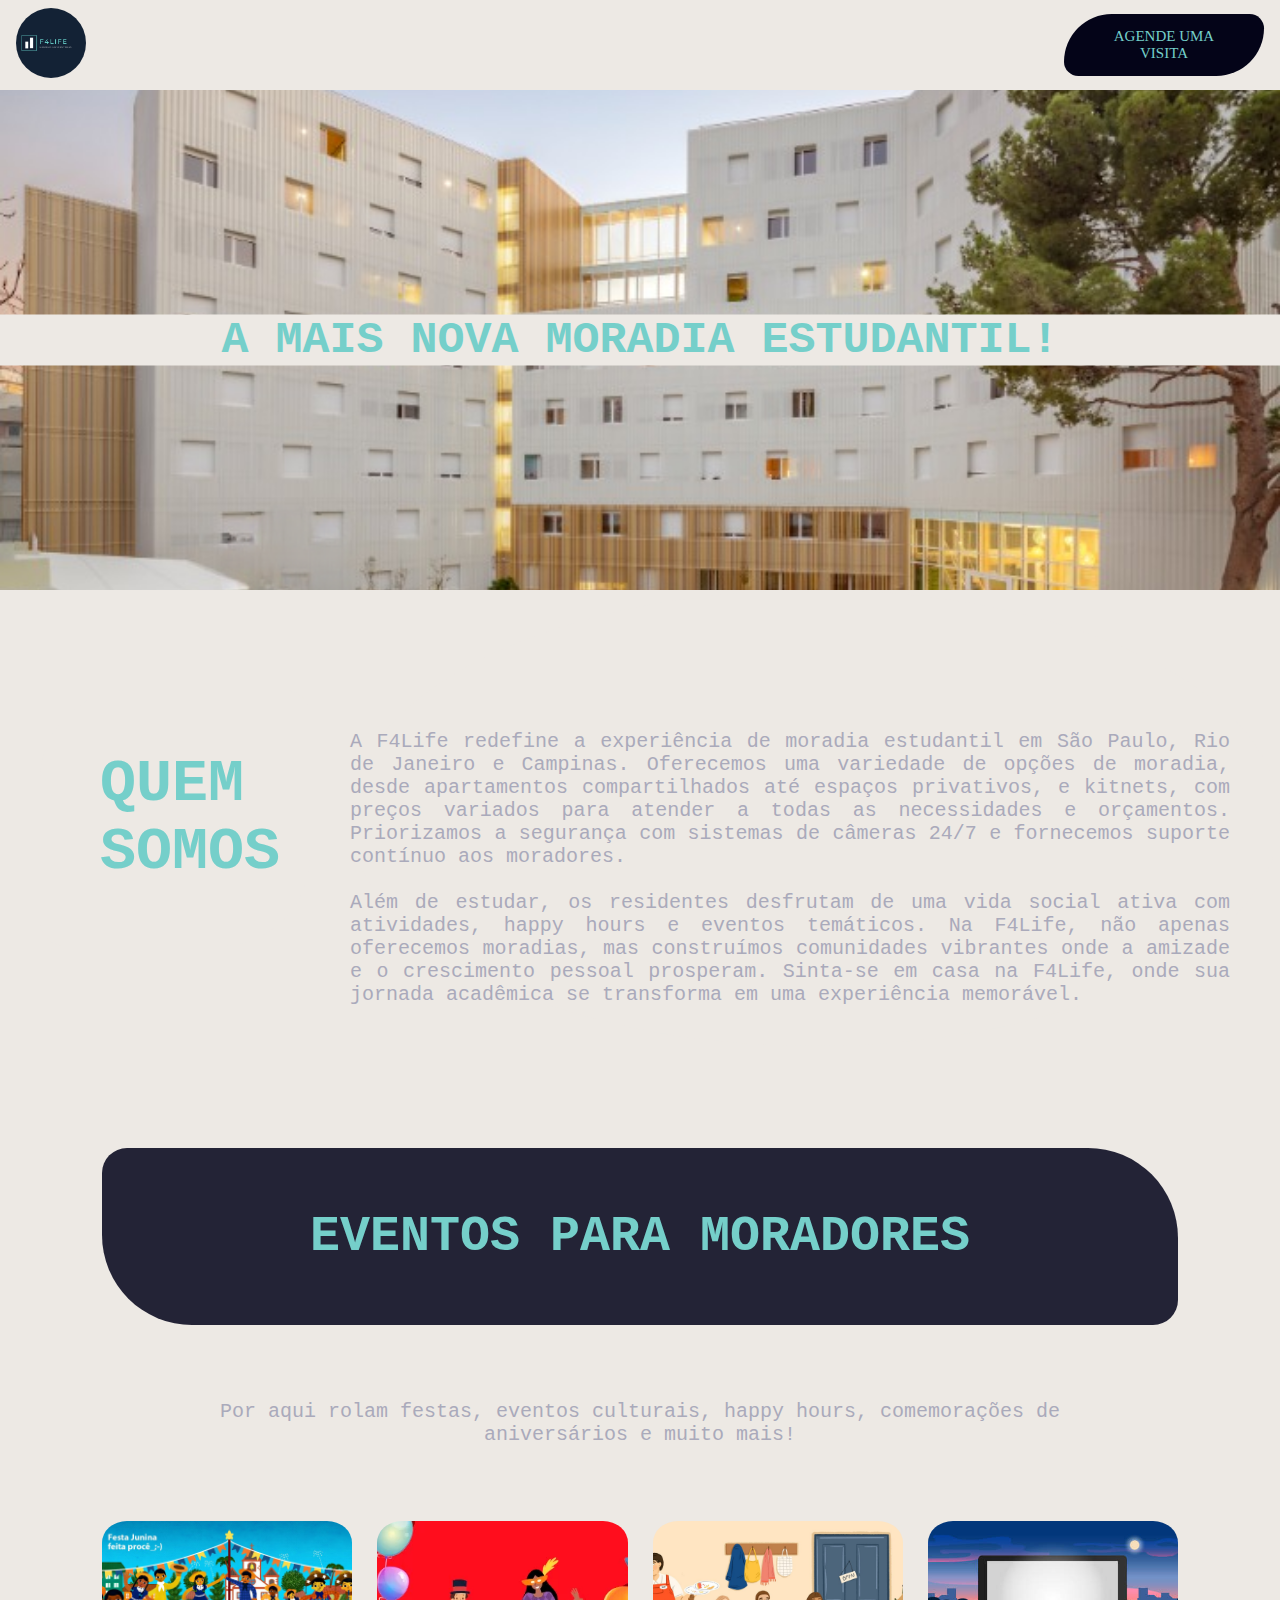
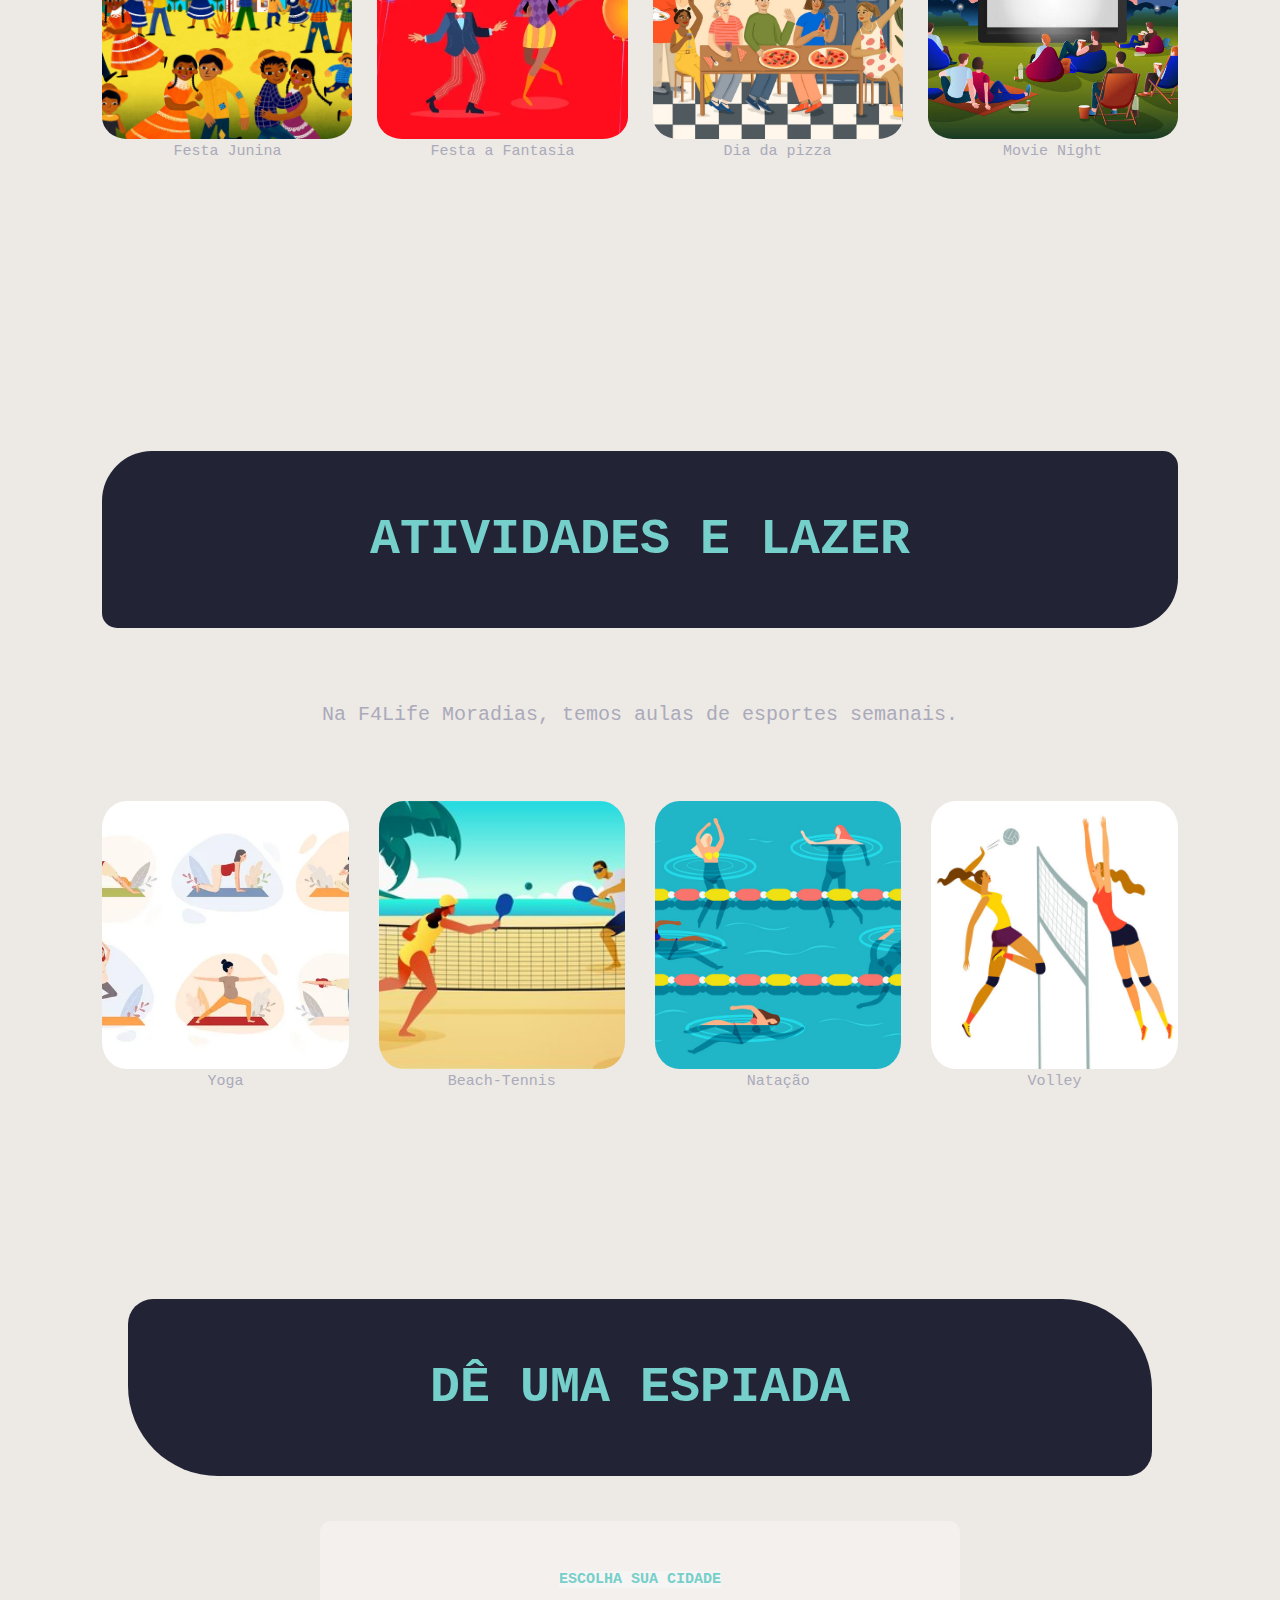
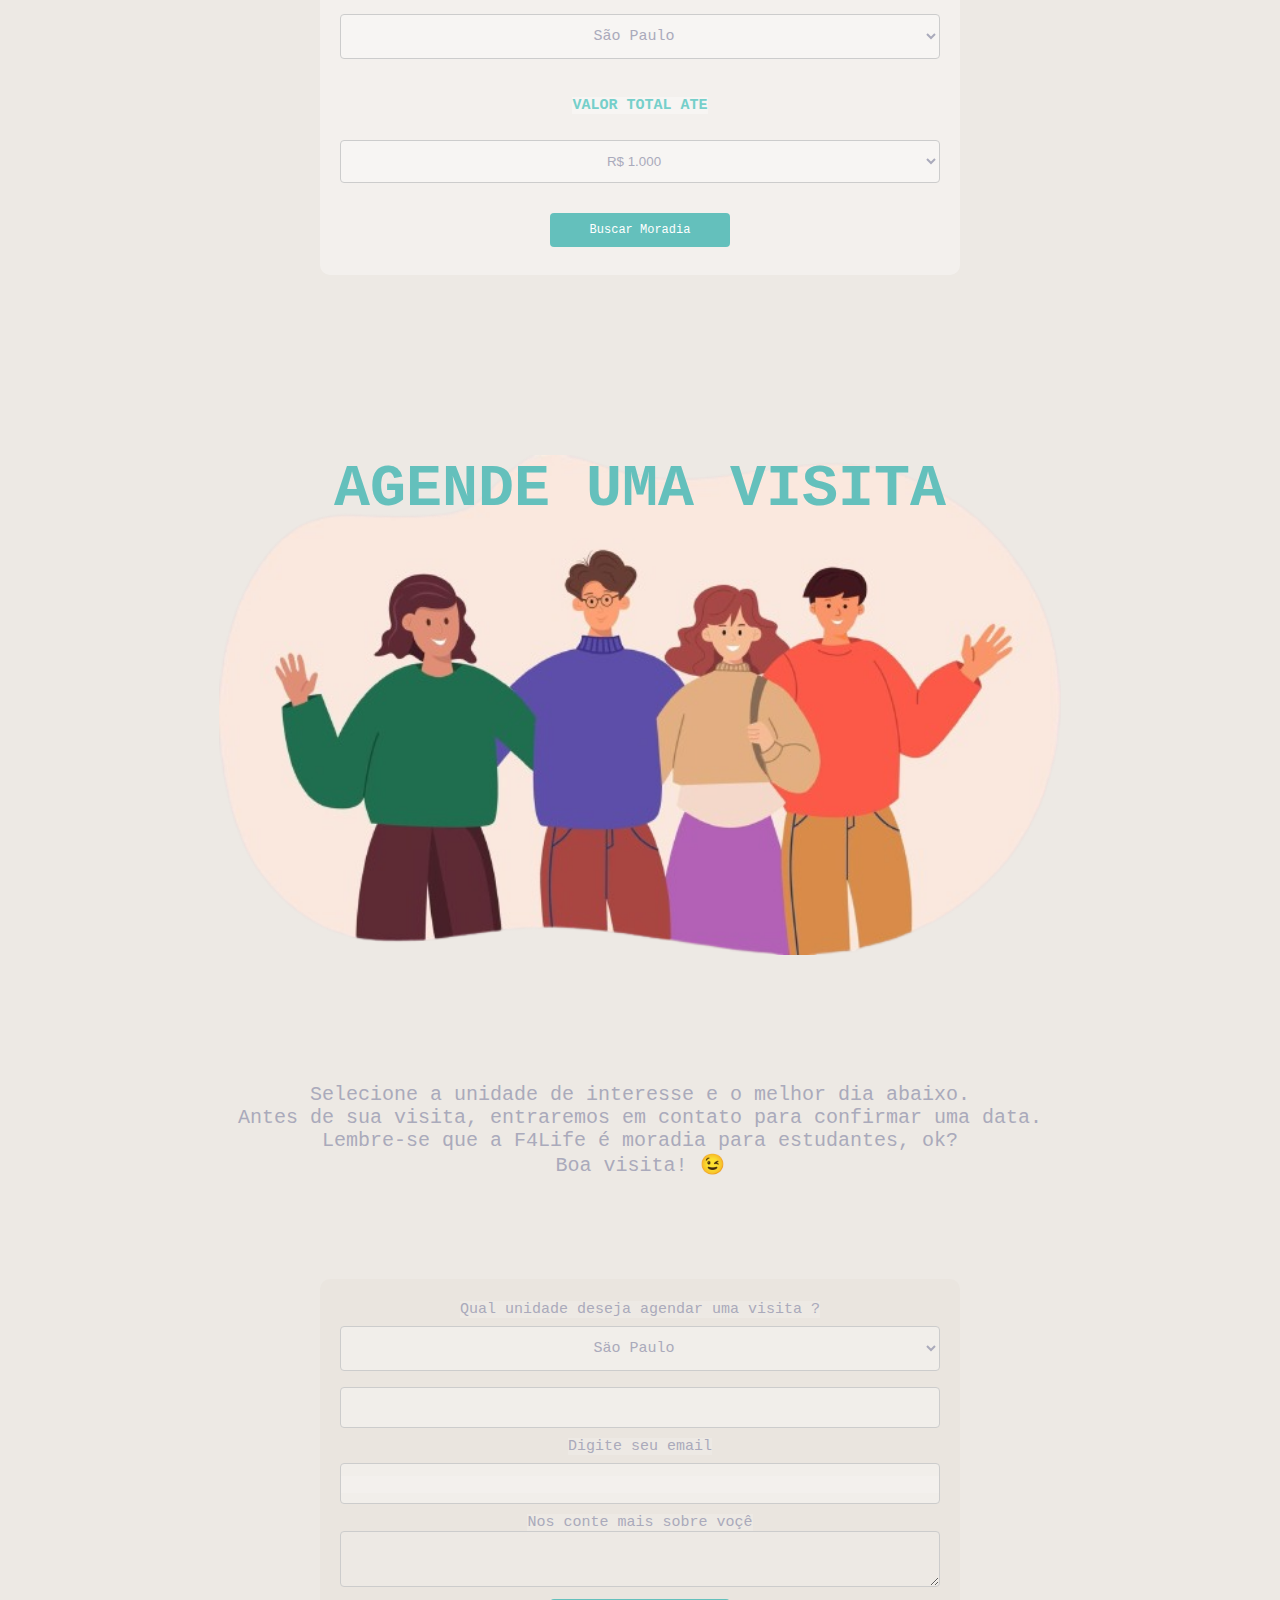
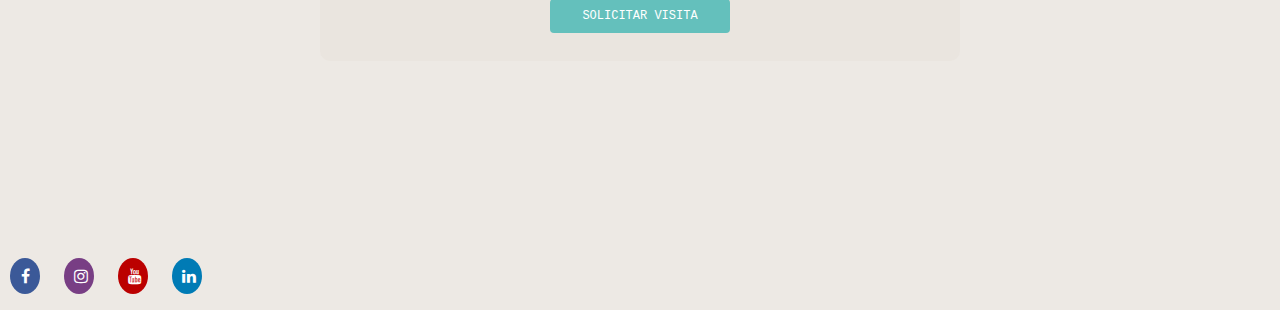
<file: index.html>
<!DOCTYPE html>
<html lang="en">

<head>
    <meta charset="UTF-8">
    <meta name="viewport" content="width=device-width, initial-scale=1.0">
    <link rel="stylesheet" type="text/css" href="styles.css" />
   <script src="./script.js" defer></script>
    <link rel="stylesheet" href="https://cdnjs.cloudflare.com/ajax/libs/font-awesome/4.7.0/css/font-awesome.min.css">
    <title>f4Life Moradias Universitarias</title>
</head>

<body>
    <header>
        <nav>
            <a href="index.html"><img id="logo" src="./fotinhas/f4life.png" alt="logo"></a>

            <a href="#agende-uma-visita" id="botao-visita">AGENDE UMA VISITA</a>
        </nav>

    </header>
    <main>
        <section id="a-maior-moradia">
            <h1 id="moradia"> A MAIS NOVA MORADIA ESTUDANTIL! </h1>
        </section>

        <article class="about">

            <section id="quem-somos-nos">
                <h1 id="h1-quem-somos"> QUEM SOMOS </h1>
            </section>

            <section id="sobre-nos">
                <p>
                    A F4Life redefine a experiência de moradia estudantil em São Paulo, Rio de Janeiro e
                    Campinas. Oferecemos uma variedade de opções de moradia, desde apartamentos compartilhados até
                    espaços privativos, e kitnets, com preços variados para atender a todas as necessidades e
                    orçamentos.
                    Priorizamos a segurança com sistemas de câmeras 24/7 e fornecemos suporte contínuo aos
                    moradores.
                </p>
                <br>
                <p>
                    Além de estudar, os residentes desfrutam de uma vida social ativa com atividades, happy
                    hours e eventos temáticos. Na F4Life, não apenas oferecemos moradias, mas construímos
                    comunidades
                    vibrantes onde a amizade e o crescimento pessoal prosperam. Sinta-se em casa na F4Life,
                    onde sua jornada acadêmica se transforma em uma experiência memorável.
                </p>
            </section>
        </article>
        </section>

        <section id="eventos">
            <article>
                <h1 id="h1-eventos"> EVENTOS PARA MORADORES</h1>
                <p id="p-eventos"> Por aqui rolam festas, eventos culturais, happy hours,
                    comemorações de aniversários e muito mais!</p>

                <section id="galery">
                    <figure>
                        <img src="./fotinhas/festa-junina.jpg" alt="image" id="foto-da-galery">
                        <p id="p-gallery"> Festa Junina</p>
                    </figure>
                    <figure>
                        <img src="./fotinhas/festa-a-fantasia.jpg" alt="image" id="foto-da-galery">
                        <p id="p-gallery"> Festa a Fantasia</p>
                    </figure>
                    <figure>
                        <img src="./fotinhas/dia-da-pizza.jpg" alt="image" id="foto-da-galery">
                        <p id="p-gallery"> Dia da pizza</p>
                    </figure>
                    <figure>
                        <img src="./fotinhas/movie-night.jpg" alt="image" id="foto-da-galery">
                        <p id="p-gallery"> Movie Night</p>
                    </figure>

                </section>
            </article>
        </section>

        <section>
            <article class="lazer">

                <h1 id="h1-atividades"> ATIVIDADES E LAZER</h1>
                <p id="p-lazer"> Na F4Life Moradias, temos aulas de esportes semanais. </p>

                <section id="session-fotos-atividades">

                    <figure>
                        <img src="./fotinhas/yoga.jpg" alt="image" id="foto-das-atividades">
                        <p id="img-description"> Yoga</p>
                    </figure>

                    <figure>
                        <img src="./fotinhas/beach-tennis.jpg" alt="image" id="foto-das-atividades">
                        <p id="img-description"> Beach-Tennis</p>
                    </figure>

                    <figure>
                        <img src="./fotinhas/natacao.jpg" alt="image" id="foto-das-atividades">
                        <p id="img-description"> Natação</p>
                    </figure>

                    <figure>
                        <img src="./fotinhas/volley.jpg" alt="image" id="foto-das-atividades">
                        <p id="img-description">Volley</p>
                    </figure>

                </section>
            </article>
        </section>

        <section id="onde-morar">
            <h1 id="h1-form">DÊ UMA ESPIADA</p>

                <form action="#" id="form-escolha">

                    <label for="select-cidade" id="label-cidade"> ESCOLHA SUA CIDADE</label>
                    <select name="cidade" id="select-cidade">
                        <option value="sao-paulo">São Paulo</option>
                        <option value="campinas">Campinas</option>
                        <option value="rio-de-janeiro">Rio de Janeiro</option>
                    </select>
                    <br>
                    <label for="select-valor-aluguel" id="label-valor-aluguel"> VALOR TOTAL ATE</label>
                    <select name="valor-aluguel" id="select-valor-aluguel">
                        <option value="1200"> R$ 1.000</option>
                        <option value="1500">R$ 1.500</option>
                        <option value="2000">R$ 2.000</option>
                        <option value="2500">R$ 2.500</option>
                        <option value="3000">R$ 3.000</option>
                        <option value="3500">R$ 3.500</option>
                    </select>
                    <br>
                    <button type="button" id="botao-moradia" onclick="outraPagina()"> Buscar Moradia</button>
                </form>
        </section>

        <section id="agende-uma-visita">
            <article>

                <h1 id="h1-visita"> AGENDE UMA VISITA </h1>
                <p id="p-visita">Selecione a unidade de interesse e o melhor dia abaixo.<br>
                    Antes de sua visita, entraremos em contato para confirmar uma data. <br>
                    Lembre-se que a F4Life é moradia para estudantes, ok? <br>
                    Boa visita! 😉
                </p>
                <form action="#" id="form-info">
                    <label for="select-unidade" class="visita"> Qual unidade deseja agendar uma visita ?</label><br>
                    <select name="opcoes" id="select-unidade" class="visita">
                        <option value="sao-paulo">Säo Paulo</option>
                        <option value="campinas">Campinas</option>
                        <option value="rio-de-janeiro">Rio de Janeiro</option>

                        <br>

                        <label for="nome" class="visita"> Digite seu nome<br>
                            <input type="text" name="nome" id="nome" onkeydown="exibirNome()" ><br>
                        </label>

                        <label for="email" class="visita">Digite seu email<br>
                            <input type="text" name="email" id="email" onkeydown="exibirEmail()"><br>
                        </label>

                        <label for="sobre" class="visita">Nos conte mais sobre voçê</label><br>
                        <textarea name="sobre" id="sobre"></textarea>
                        <br>

                        <button id="meuBotao" onclick="exibirInformacoes()">SOLICITAR VISITA</button>
                </form>
            </article>
        </section>

        <footer>
            <a href="https://pt-br.facebook.com/" target="blank" class="fa fa-facebook"></a>
            <a href="https://www.instagram.com/raissanfg" target="blank" class="fa fa-instagram"></a>
            <a href="https://www.youtube.com/"  target="blank" class="fa fa-youtube"></a>
            <a href="https://www.linkedin.com/"  target="blank" class="fa fa-linkedin"></a>
        </footer>
    </main>
</body>

</html>
</file>
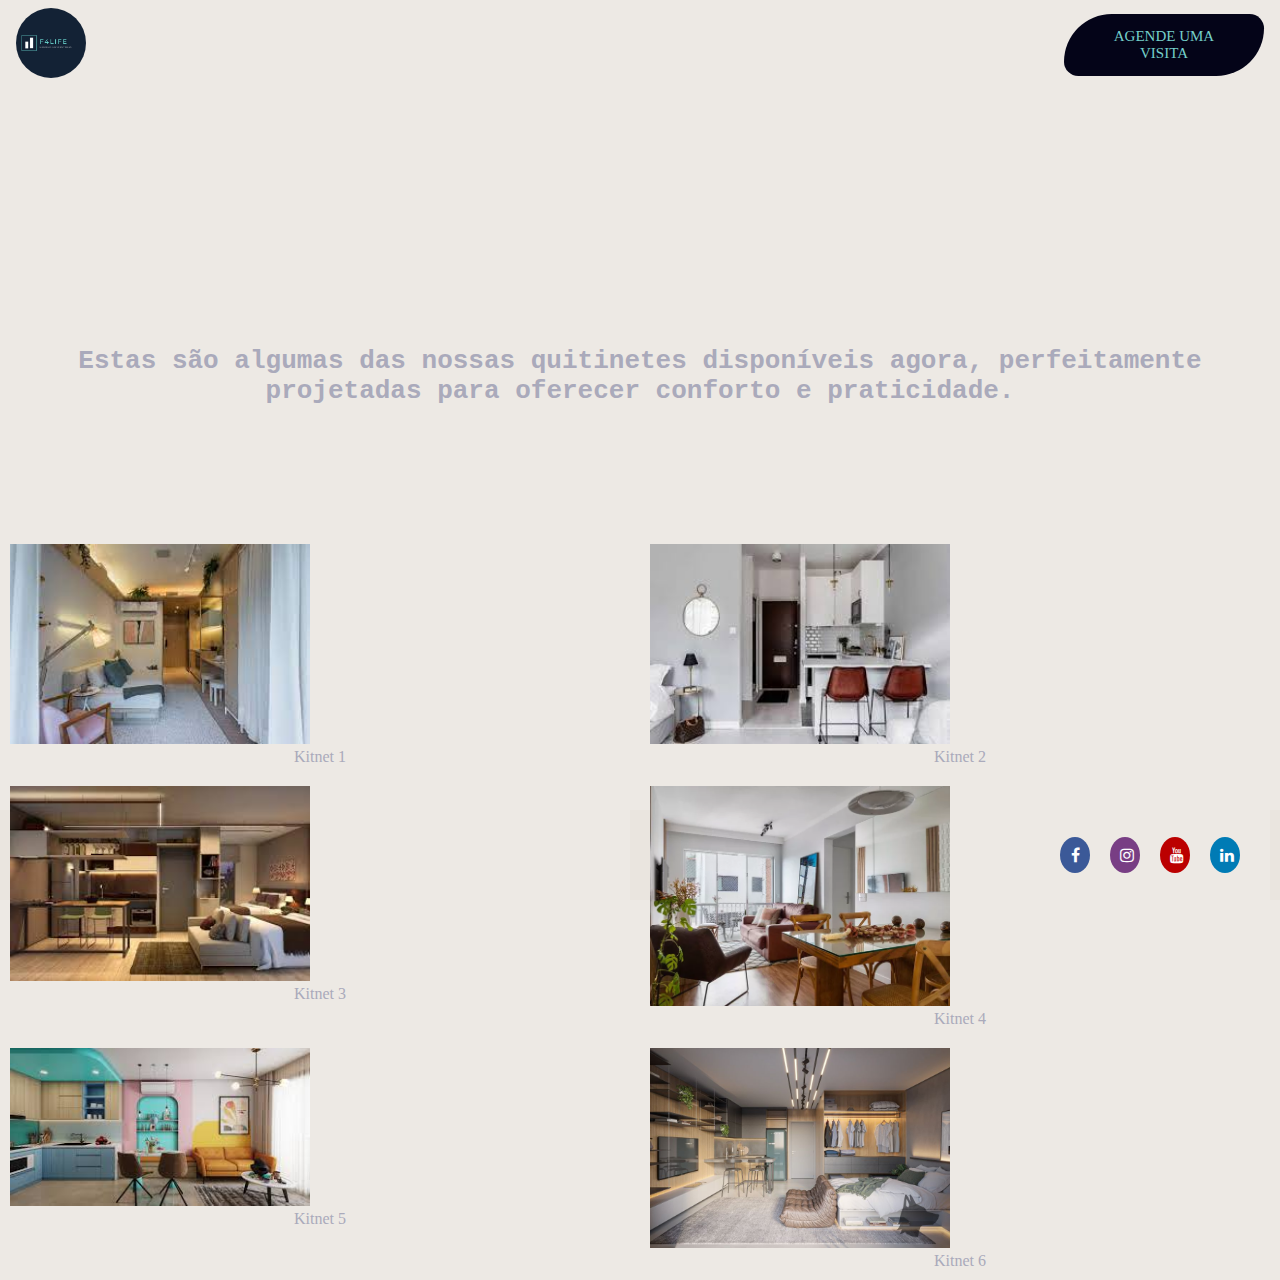
<file: moradia.html>
<!DOCTYPE html>
<html lang="en">

<head>
    <meta charset="UTF-8">
    <meta name="viewport" content="width=device-width, initial-scale=1.0">
    <link rel="stylesheet" type="text/css" href="styles.css" />
    <link rel="stylesheet" href="https://cdnjs.cloudflare.com/ajax/libs/font-awesome/4.7.0/css/font-awesome.min.css">
    <title>f4Life Moradias Universitarias</title>
</head>

<body>
    <header>
        <nav>
            <a href="index.html"><img id="logo" src="./fotinhas/f4life.png" alt="logo"></a>
            <a href="#agende-uma-visita" id="botao-visita">AGENDE UMA VISITA</a>
        </nav>
    </header>

    <main id="main-moradia">
        <div id="pagina-toda">
            <section class="content-container">
                <article>
                    <h1 id="h1-kitnet">
                        Estas são algumas das nossas quitinetes disponíveis agora, perfeitamente projetadas para
                        oferecer conforto e praticidade.
                    </h1>

                    <section class="gallery">
                        <figure>
                            <img src="./fotinhas/kitnet1.jpg" class="kit" />
                            <p id="kitnet">Kitnet 1</p>
                        </figure>
                        <figure>
                            <img src="./fotinhas/kitnet2.jpg" class="kit" />
                            <p id="kitnet">Kitnet 2</p>
                        </figure>
                        <figure>
                            <img src="./fotinhas/kitnet3.jpg" class="kit" />
                            <p id="kitnet">Kitnet 3</p>
                        </figure>
                        <figure>
                            <img src="./fotinhas/kitnet4.jpg" class="kit" />
                            <p id="kitnet">Kitnet 4</p>
                        </figure>
                        <figure>
                            <img src="./fotinhas/kitnet5.jpg" class="kit" />
                            <p id="kitnet">Kitnet 5</p>
                        </figure>
                        <figure>
                            <img src="./fotinhas/kitnet6.jpg" class="kit" />
                            <p id="kitnet">Kitnet 6</p>
                        </figure>

                    </section>

                </article>
            </section>
        </div>
    </main>

    <footer>
        <ul>
            <li> <a href="#" class="fa fa-facebook"></a></li>
            <li><a href="#" class="fa fa-instagram"></a></li>
            <li><a href="#" class="fa fa-youtube"></a></li>
            <li><a href="#" class="fa fa-linkedin"></a></li>
        </ul>
    </footer>
</body>

</html>
</file>
<file: styles.css>
* {
  margin: 0px;
  padding: 0px;
  box-sizing: border-box;
  background-color: rgb(237, 233, 228);
}

main {
  height: 80vh;
}

/* --------NAV BAR SECTION-------- */

#logo {
  width: 70%;
  border-radius: 50%;
}

nav {
  height: 10vh;
  display: grid;
  grid-template-columns: 100px 1fr 200px;
  align-items: center;
  padding: 0 16px;
}

#botao-visita {
  background-color: rgb(4, 4, 24);
  color: #75CFCA;
  font-size: 15px;
  padding: 14px 25px;
  text-align: center;
  text-decoration: none;
  grid-column: 3/4;
  justify-self: end;
  border-radius: 50px 15px;
}


/*  --------MORADIA SECTION-------- */

#a-maior-moradia {
  background-image: url("./fotinhas/moradia.jpg");
  height: 500px;
  width: 100vw;
  background-repeat: no-repeat;
  background-position: center center;
  background-size: cover;
}

#moradia {
  font-family: monospace;
  text-align: center;
  font-size: 45px;
  position: absolute;
  top: 50%;
  left: 50%;
  transform: translate(-50%, -50%);
  color: #75CFCA;
  position: relative;
}

/* --------QUEM SOMOS SECTION-------- */

.about {
  display: grid;
  grid-template-columns: 350px 1fr;
}

#quem-somos-nos {
  padding: 100px 40px;
}

h1 {
  font-family: monospace;
}

#sobre-nos {
  font-family: monospace;
  font-size: 20px;
  color: rgb(170, 170, 187);
  border-radius: 60%;
  padding-top: 15%;
  padding-right: 50px;
  text-align: justify;
}

#h1-quem-somos {
  color: #75CFCA;
  font-size: 60px;
  padding: 60px 60px;
  border-radius: 90px 25px;
}


/* --------EVENTOS SECTION-------- */

#eventos {
  padding: 8%
}

#h1-eventos {
  font-size: 50px;
  text-align: center;
  background-color: rgb(35, 35, 54);
  color: #75CFCA;
  padding: 60px 60px;
  border-radius: 25px 90px;
}

#p-eventos {
  font-size: 20px;
  padding: 75px;
  text-align: center;
  font-family: monospace;
  color: rgb(170, 170, 187);
}

#galery {
  display: grid;
  grid-template-columns: repeat(4, 1fr);
  grid-gap: 25px;
  padding-bottom: 10%;
}

#foto-da-galery {
  width: 100%;
  height: 100%;
  object-fit: cover;
  border-radius: 10%;
}

#p-gallery {
  font-size: 15px;
  text-align: center;
  font-family: monospace;
  color: rgb(170, 170, 187);
}

/* --------LAZER SECTION-------- */

.lazer {
  padding: 8%;
}

#h1-atividades {
  font-size: 50px;
  text-align: center;
  background-color: rgb(35, 35, 54);
  color: #75CFCA;
  padding: 60px 60px;
  border-radius: 50px 15px;
}

#p-lazer {
  font-size: 20px;
  padding: 75px;
  text-align: center;
  font-family: monospace;
  color: rgb(170, 170, 187);
}

#session-fotos-atividades {
  display: grid;
  grid-template-columns: repeat(4, 1fr);
  grid-gap: 30px;
}

#foto-das-atividades {
  width: 100%;
  height: 100%;
  object-fit: cover;
  border-radius: 10%;
}

#img-description {
  text-align: center;
  font-size: 15px;
  font-family: monospace;
  color: rgb(170, 170, 187);
}


/* --------ONDE MORAR SECTION-------- */

#h1-form {
  font-family: monospace;
  font-size: 50px;
  text-align: center;
  color: #75CFCA;
  background-color: rgb(35, 35, 54);
  padding: 60px 60px;
  border-radius: 25px 90px;
}

#select-cidade, #label-cidade, #label-valor-aluguel {
  background-color: rgba(255, 255, 255, 0.349);
  font-size: 15px;
  font-family: monospace;
}

#onde-morar {
  position: relative;
  padding: 10%;
  color: #75CFCA;
  height: 500px;
  width: 100vw;
}

#form-escolha {
  position: absolute;
  top: 70%;
  left: 25%;
  transform: translate(-50, -50%);
  padding: 20px;
  border-radius: 10px;
  background-color: rgba(255, 255, 255, 0.349);
  text-align: center;
}

select{
  text-align: center;
  color: rgb(170, 170, 187);
}

/* --------STYLES COMUM PARA OS DOIS FORMS -------- */

#form-escolha,
#form-info {
  width: 50%;
  margin: 0 auto;
  padding: 20px;
  border-radius: 10px;
}

#form-escolha select,
#form-info select,
#form-escolha input[type="text"],
#form-info input[type="text"],
#form-escolha textarea,
#info textarea {
  width: 100%;
  padding: 12px;
  margin: 8px 0;
  border: 1px solid #ccc;
  border-radius: 4px;
  background-color: rgba(255, 255, 255, 0.349);
  box-sizing: border-box;
}

#form-escolha input[type="submit"]{
  width: 30%;
  font-size: 12px;
  font-family: monospace;
  background-color: rgb(100, 192, 188);
  color: white;
  padding: 10px;
  margin: 8px 0;
  border: none;
  border-radius: 4px;
  cursor: pointer;
}

button{
  width: 30%;
  font-size: 12px;
  font-family: monospace;
  background-color: rgb(100, 192, 188);
  color: white;
  padding: 10px;
  margin: 8px 0;
  border: none;
  border-radius: 4px;
  cursor: pointer;
}

/* --------AGENDE UMA VISITA SECTION-------- */

#agende-uma-visita {
  padding-top: 30%;
  padding-bottom: 15%;
}

#h1-visita {
  color: rgb(100, 192, 188);
  font-size: 60px;
  text-align: center;
  position: relative;
  padding-bottom: 10%;
  font-family: monospace;
  background-image: url("./fotinhas/todos-juntos.avif");
  object-fit: cover;
  height: 500px;
  width: 100vw;
  background-repeat: no-repeat;
  background-position: center center;
  background-size: contain;
}

#p-visita {
  font-family: monospace;
  font-size: 20px;
  padding-top: 10%;
  padding-bottom: 8%;
  text-align: center;
  color: rgb(170, 170, 187);
}

.visita {
  font-size: 15px;
  font-family: monospace;
  color: rgb(170, 170, 187);
  text-align: center;
}

#form-info {
  background-color: rgb(234, 229, 223);
  text-align: center;
}


textarea {
  width: 100%; 
  padding: 12px;
  border: 1px solid #ccc;
  border-radius: 4px;
  box-sizing: border-box;
}

/* --------FOOTER SECTION-------- */

footer ul{
  list-style: none;
  display: flex;
  justify-content: flex-end;
  align-items: center;
  height: 10vh;
  background-color: rgb(234, 229, 223);
  padding: 30px;
}

.fa {
  padding: 10px;
  font-size: 30px;
  width: 30px;
  text-align: center;
  text-decoration: none;
  margin: 5px 10px;
  border-radius: 50%;
}

.fa-facebook {
  background: #3B5998;
  color: white;
}

.fa-instagram {
  background: #783e84;
  color: white;
}

.fa-youtube {
  background: #bb0000;
  color: white;
}

.fa-linkedin {
  background: #007bb5;
  color: white;
}



/*  --------MEDIA QUERY-------- */



@media screen and (min-device-width : 320px) and (max-device-width : 480px) {
  
  #h1-eventos,
  #h1-atividades,
  #h1-form,
  #h1-visita {
    font-size: 12px;
    padding: 10%;
  }

  #logo {
    width: 50%;
  }

  #moradia,
  #p-visita{
    font-size: 12px;
  }

  #a-maior-moradia {
    background-image: url("./fotinhas/moradia.jpg");
    height: 200px;
    width: 100vw;
  }

  .about {
    display: grid;
    grid-template-columns: 150px 1fr 1fr;
  }

  #sobre-nos {
    font-size: 10px;
    padding: 35px 30px 5px 15px;
    grid-column: 2/4;
  }

  #h1-quem-somos {
    font-size: 12px;
    padding-left: 30px;

  }
  #p-eventos,
  #p-lazer,
  #p-gallery,
  #img-description,
  #botao-visita {
    font-size: 12px;
    text-align: center;
  }

  select{
    font-size: 12px;
  }

.visita{
  font-size: 12px;
}

#form-escolha,
#form-info{
  width: 50%;
}
button{
  width: 90%;
}

#form-info input[type="submit"] {
  font-size: 5px;
  padding: 2%;
}

#form-escolha {
  top: 60%;
  left: 50%;
  transform: translate(-50%, -50%);
  width: 60%;
}
#form-info {
  top: 30%;
}

}


@media screen and (min-device-width : 481px) and (max-device-width : 800px) {
  /* tablets */

  #h1-quem-somos {
    font-size: 20px;
  }

  #moradia{
    font-size: 20px;
  }

  .about {
    display: grid;
    grid-template-columns: 200px 100px 1fr;
  }

  #sobre-nos {
    padding-top: 55px;
    grid-column: 3/4;
  }

  #form-escolha {
    top: 70%;
  }
}


@media screen and (min-device-width : 1200px) {
  /* computadores */
}





 /*CSS FOR MORADIA.HTML */

#h1-kitnet {
  padding: 20% 5% 10%;
  text-align: center;
  color: rgb(170, 170, 187);
}

#kitnet {
  text-align: center;
  color: rgb(170, 170, 187);
}

.main-moradia {
  height: 80vh;
}


.gallery {
  display: grid;
  grid-template-columns: repeat(2, 1fr);
  padding: 10px; 
  grid-gap: 20px;
}


.kit {
  width: 100%; 
  max-width: 300px;
  height: auto; 
  object-fit: cover; 
}
</file>
